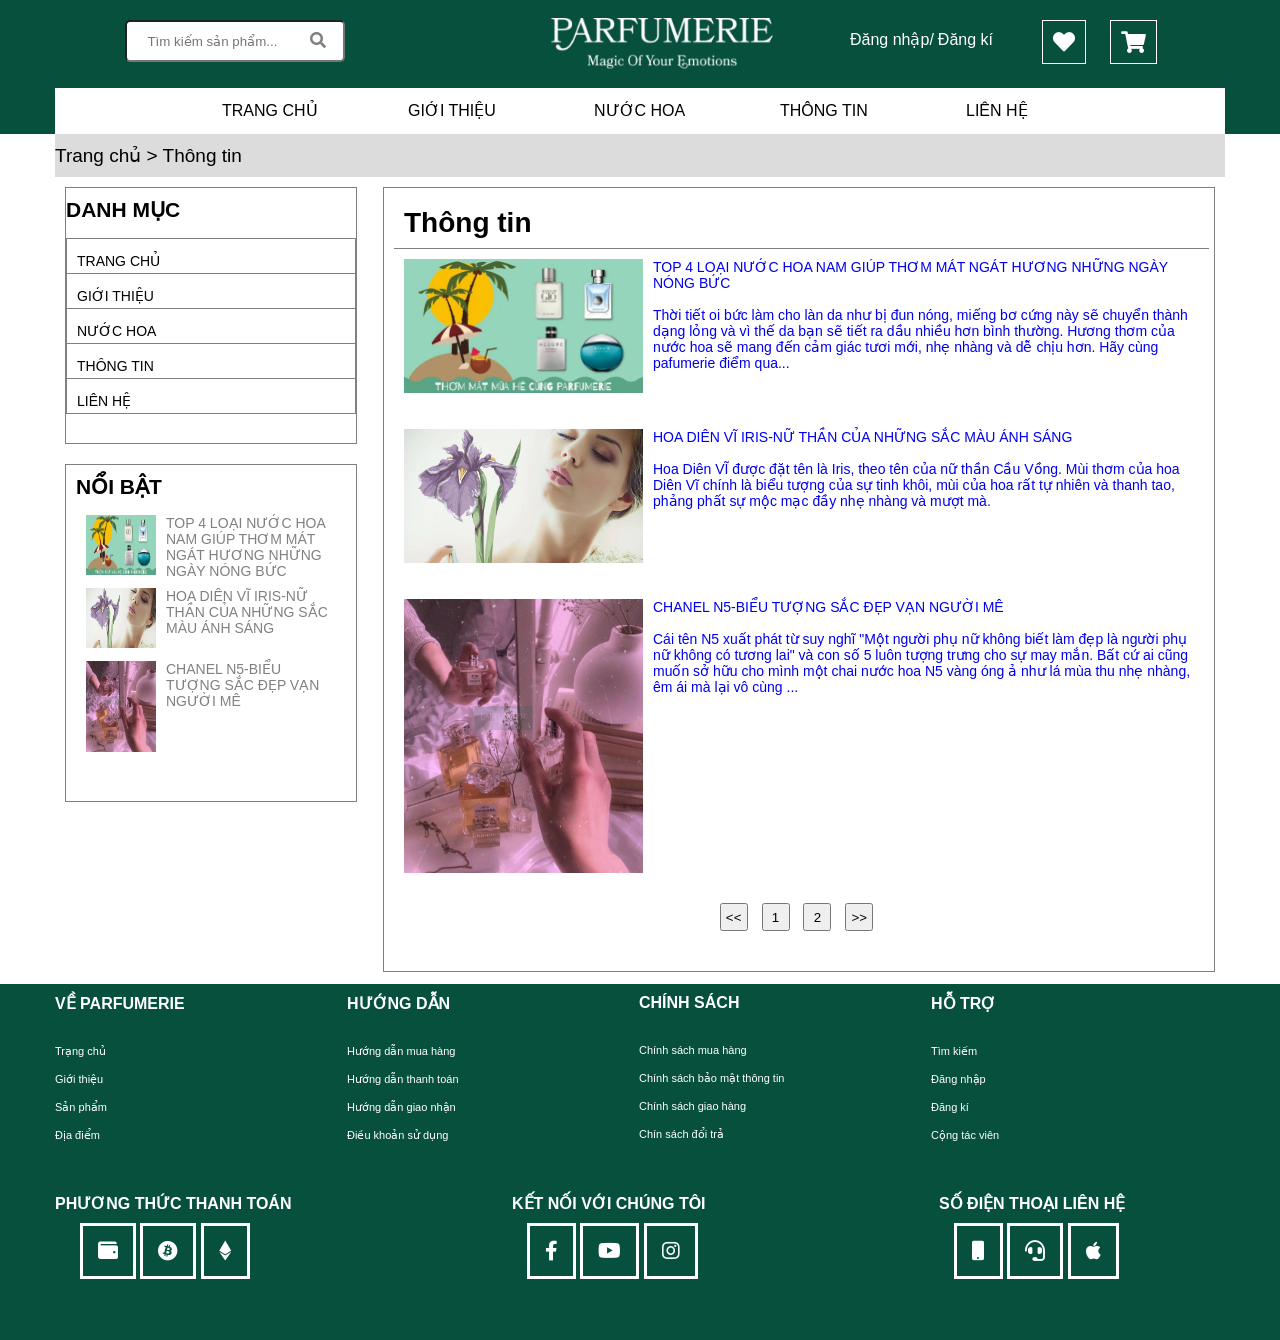
<file: Kết thúc môn Web cơ bản/information.html>
<!DOCTYPE html>
<html lang="en">
<head>
    <meta charset="UTF-8">
    <meta http-equiv="X-UA-Compatible" content="IE=edge">
    <meta name="viewport" content="width=device-width, initial-scale=1.0">
    <title>Document</title>
    <link rel="stylesheet" href="https://use.fontawesome.com/releases/v5.15.4/css/all.css" />
    <link rel="stylesheet" href="./css/main.css">
    <script type="text/javascript" language="javascript" src="./js/main.js">
    </script>
</head>
<body>
    <!-- header -->
    <div class="header">
        <div class="header-container">
            <div class="header-top">
                <div class="search">
                    <a href="#"><i class="fa fa-search"></i></a>
                    <input type="search" id="search" placeholder="Tìm kiếm sản phẩm...">
                    <span class="icon1"></span>
                </div>

                <div class="logo">
                    <img src="image\index\logo.png" alt="logo.png">

                </div>

                <div class="login-cart">
                    <span>
                        <a href="login.html">Đăng nhập/</a>
                        <a href="#">Đăng kí </a>

                        <a href="#"><i class="fa fa-heart "></i></a>
                        <a href="cart.html"><i class="fas fa-shopping-cart"></i></a>

                    </span>

                </div>
            </div>
            <div class="header-bottom">
                <ul id="menu">
                    <li>
                        <a href="index.html">TRANG CHỦ</a>
                    </li>
                    <li>
                        <a href="introduce.html">GIỚI THIỆU</a>
                    </li>
                    <li>
                        <a href="perfume.html">NƯỚC HOA</a>
                    </li>
                    <li>
                        <a href="information.html">THÔNG TIN</a>
                    </li>
                    <li>
                        <a href="contact.html">LIÊN HỆ</a>
                    </li>
                </ul>
            </div>
        </div>
    </div>
    <!-- end-header -->
    <!-- content -->
    <div class="information-content">
        <div id="information-path">
            <p>Trang chủ > Thông tin</p>
        </div>
        <div class="information-content-container">
            <div class="information-left">
                <div class="information-left-category">
                    <h2>DANH MỤC</h2> <br>
                    <ul id="information-left-menu">
                        <li>
                            <a href="index.html">TRANG CHỦ</a>
                        </li>
                        <li>
                            <a href="introduce.html">GIỚI THIỆU</a>
                        </li>
                        <li>
                            <a href="perfume.html">NƯỚC HOA</a>
                        </li>
                        <li>
                            <a href="information.html">THÔNG TIN</a>
                        </li>
                        <li>
                            <a href="contact.html">LIÊN HỆ</a>
                        </li>
                    </ul>
                </div>
                <div class="information-left-highlights">
                    <h2>NỔI BẬT</h2> <br>
                    <div class="information-left-highlights-element">
                        <a href="#"><img src="./image/information/highlights1.webp" alt="">TOP 4 LOẠI NƯỚC HOA NAM GIÚP THƠM MÁT NGÁT HƯƠNG NHỮNG NGÀY NÓNG BỨC</a>
                    </div>
                    <div class="information-left-highlights-element">
                        <a href="#"><img src="./image/information/highlights2.webp" alt="">HOA DIÊN VĨ IRIS-NỮ THẦN CỦA NHỮNG SẮC MÀU ÁNH SÁNG</a>
                    </div>
                    <div class="information-left-highlights-element">
                        <a href="#"><img src="./image/information/highlights3.webp" alt="">CHANEL N5-BIỂU TƯỢNG SẮC ĐẸP VẠN NGƯỜI MÊ</a>
                    </div>
                </div>
            </div>
            <div class="information-right">
                <div class="information-right-title">
                    <h1>Thông tin</h1>
                </div>
                <div class="information-right-highlights-element">
                    <a href="#"><img src="./image/information/highlights1.webp" alt="">TOP 4 LOẠI NƯỚC HOA NAM GIÚP THƠM MÁT NGÁT HƯƠNG NHỮNG NGÀY NÓNG BỨC
                        <br><br>
                        <p>Thời tiết oi bức làm cho làn da như bị đun nóng, miếng bơ cứng này sẽ chuyển thành dạng lỏng và vì thế da bạn sẽ tiết ra dầu nhiều hơn bình thường. Hương thơm của nước hoa sẽ mang đến cảm giác tươi mới, nhẹ nhàng và dễ chịu hơn. Hãy cùng pafumerie điểm qua...</p>
                    </a>
                </div>
                <div class="information-right-highlights-element">
                    <a href="#"><img src="./image/information/highlights2.webp" alt="">HOA DIÊN VĨ IRIS-NỮ THẦN CỦA NHỮNG SẮC MÀU ÁNH SÁNG
                    <br><br>
                    <p>Hoa Diên VĨ được đặt tên là Iris, theo tên của nữ thần Cầu Vồng. Mùi thơm của hoa Diên Vĩ chính là biểu tượng của sự tinh khôi, mùi của hoa rất tự nhiên và thanh tao, phảng phất sự mộc mạc đầy nhẹ nhàng và mượt mà.</p>
                    </a>
                </div>
                <div class="information-right-highlights-element">
                    <a href="#"><img src="./image/information/highlights3.webp" alt="">CHANEL N5-BIỂU TƯỢNG SẮC ĐẸP VẠN NGƯỜI MÊ
                    <br><br>
                    <p>Cái tên N5 xuất phát từ suy nghĩ "Một người phụ nữ không biết làm đẹp là người phụ nữ không có tương lai" và con số 5 luôn tượng trưng cho sự may mắn. Bất cứ ai cũng muốn sở hữu cho mình một chai nước hoa N5 vàng óng ả như lá mùa thu nhẹ nhàng, êm ái mà lại vô cùng ...</p>
                    </a>
                </div>
                <div class="information-tab-list">
                    <button>&#60&#60</button>
                    <button>1</button>
                    <button>2</button>
                    <button>&#62&#62</button>
                 </div>
            </div>
        </div>
    </div>
    <!-- end-content -->
    <!-- footer -->
    <div class="footer">
        <div class="footer-top">
            <div class="footer-top-container">

                <ul id="bottom1">
                    <li>
                        <h4>VỀ PARFUMERIE</h4>
                    </li>
                    <li>
                        <a href="introduce.html"><br>Trạng chủ</a>
                    </li>
                    <li>
                        <a href="perfume.html">Giới thiệu</a>
                    </li>
                    <li>
                        <a href="information.html">Sản phẩm</a>
                    </li>
                    <li>
                        <a href="contact.html">Địa điểm</a>
                    </li>
                </ul>
                <ul id="bottom2">
                    <li>
                        <h4>HƯỚNG DẪN</h4>
                    </li>
                    <li>
                        <a href="introduce.html"><br>Hướng dẫn mua hàng</a>
                    </li>
                    <li>
                        <a href="perfume.html">Hướng dẫn thanh toán</a>
                    </li>
                    <li>
                        <a href="information.html">Hướng dẫn giao nhận</a>
                    </li>
                    <li>
                        <a href="contact.html">Điều khoản sử dụng</a>
                    </li>
                </ul>
                <ul id="bottom3">
                    <li>
                        <h4>CHÍNH SÁCH</h4>
                    <li>
                        <a href="introduce.html"><br>Chính sách mua hàng</a>
                    </li>
                    <li>
                        <a href="perfume.html">Chính sách bảo mật thông tin</a>
                    </li>
                    <li>
                        <a href="information.html">Chính sách giao hàng</a>
                    </li>
                    <li>
                        <a href="contact.html">Chín sách đổi trả</a>
                    </li>
                </ul>
                <ul id="bottom4">
                    <li>
                        <h4>HỖ TRỢ</h4>
                    <li>
                        <a href="introduce.html"><br>Tìm kiếm</a>
                    </li>
                    <li>
                        <a href="perfume.html">Đăng nhập</a>
                    </li>
                    <li>
                        <a href="information.html">Đăng kí</a>
                    </li>
                    <li>
                        <a href="contact.html">Cộng tác viên</a>
                    </li>
                </ul>

                <div id="bottom5">

                    <div id="bottom6">
                        <h4>PHƯƠNG THỨC THANH TOÁN</h4>
                        <a href="#"><i class="fa fa-wallet"></i></a>
                        <a href="#"><i class="fab fa-bitcoin"></i></a>
                        <a href="#"><i class="fab fa-ethereum"></i></i></a>
                    </div>

                    <div id="bottom7">
                        <h4>KẾT NỐI VỚI CHÚNG TÔI</h4>
                        <a href="#"><i class="fab fa-facebook-f"></i></a>
                        <a href="#"><i class="fab fa-youtube"></i></i></a>
                        <a href="#"><i class="fab fa-instagram"></i></a>
                    </div>

                    <div id="bottom8">
                        <h4>SỐ ĐIỆN THOẠI LIÊN HỆ</h4>
                        <a href="#"><i class="fa fa-mobile"></i></a>
                        <a href="#"><i class="fa fa-headset"></i></a>
                        <a href="#"><i class="fab fa-apple"></i></a>
                    </div>
                </div>


            </div>
        </div>
        <div class="footer-bottom">
            <div class="footer-bottom-container">

            </div>
        </div>
    </div>
    <!-- end-footer -->
</body>
</html>
</file>
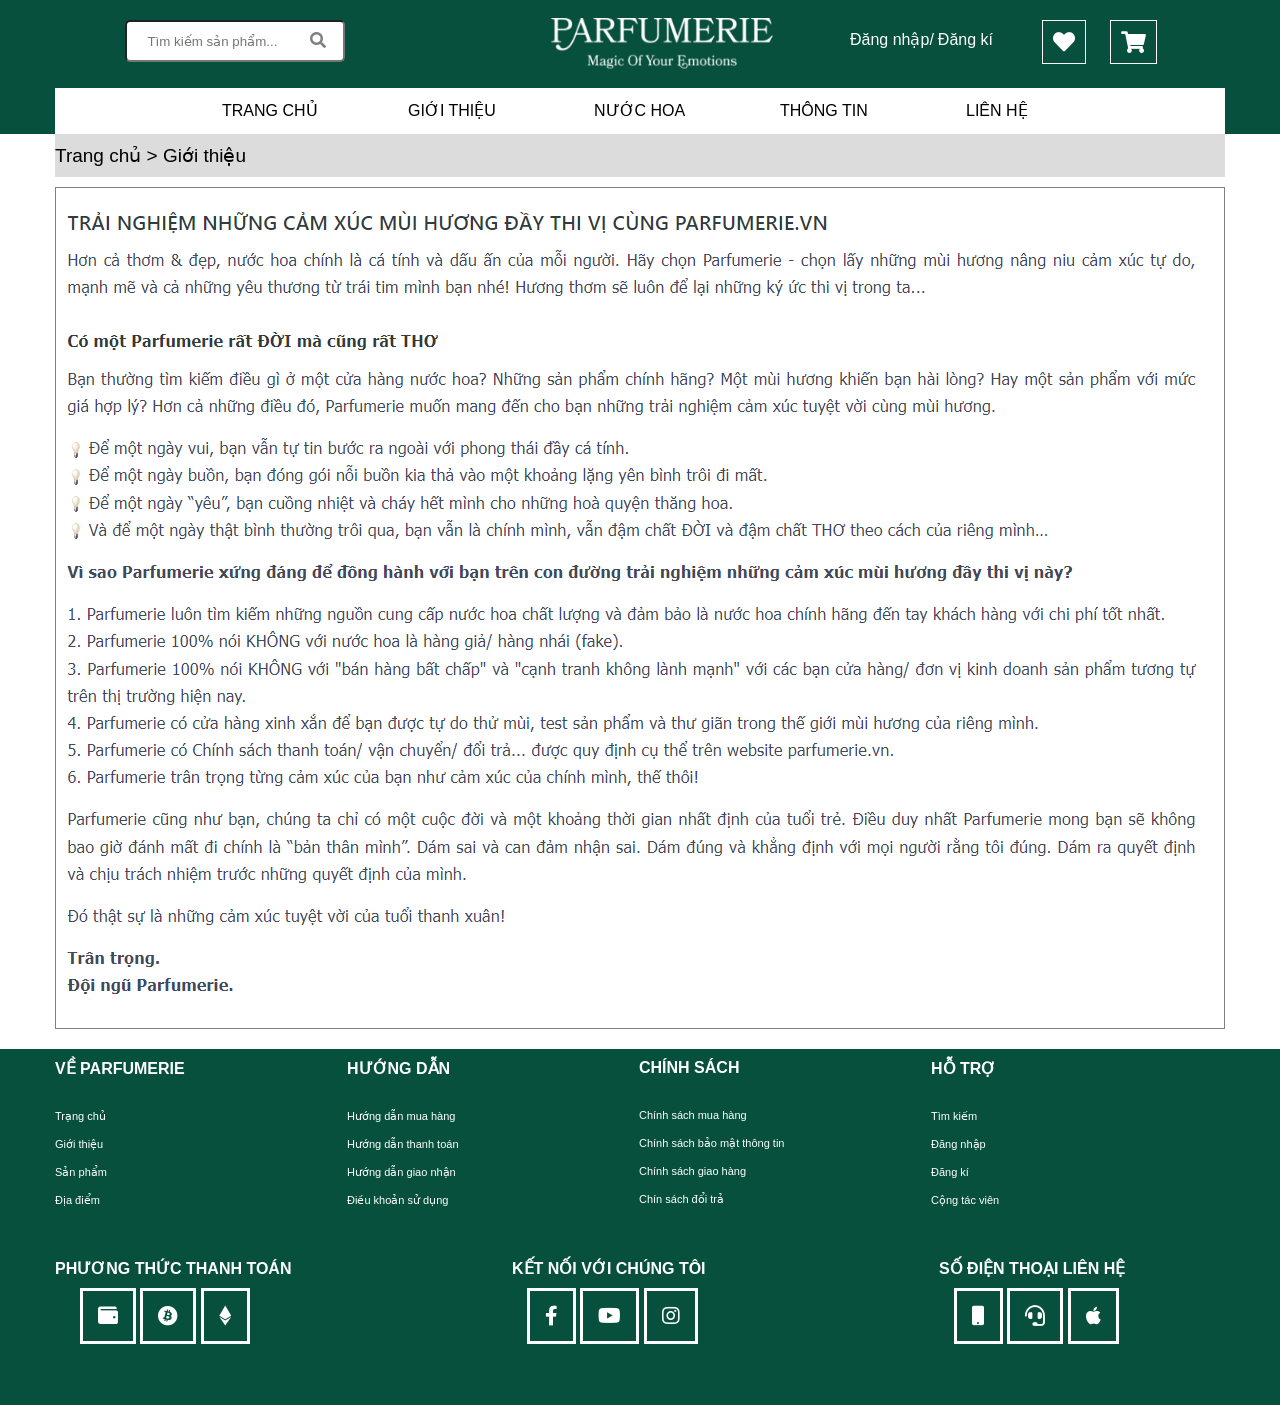
<file: Kết thúc môn Web cơ bản/introduce.html>
<!DOCTYPE html>
<html lang="en">
<head>
    <meta charset="UTF-8">
    <meta http-equiv="X-UA-Compatible" content="IE=edge">
    <meta name="viewport" content="width=device-width, initial-scale=1.0">
    <title>Giới thiệu</title>
    <link rel="stylesheet" href="https://use.fontawesome.com/releases/v5.15.4/css/all.css" />

    <link rel="stylesheet" href="./css/main.css">
    <script type="text/javascript" language="javascript" src="./js/main.js">
    </script>
</head>
<body>
    <!-- header -->
    <div class="header">
        <div class="header-container">
            <div class="header-top">
                <div class="search">
                    <a href="#"><i class="fa fa-search"></i></a>
                    <input type="search" id="search" placeholder="Tìm kiếm sản phẩm...">
                    <span class="icon1"></span>
                </div>

                <div class="logo">
                    <img src="image\index\logo.png" alt="logo.png">

                </div>

                <div class="login-cart">
                    <span>
                        <a href="login.html">Đăng nhập/</a>
                        <a href="#">Đăng kí </a>

                        <a href="#"><i class="fa fa-heart "></i></a>
                        <a href="cart.html"><i class="fas fa-shopping-cart"></i></a>

                    </span>

                </div>
            </div>
            <div class="header-bottom">
                <ul id="menu">
                    <li>
                        <a href="index.html">TRANG CHỦ</a>
                    </li>
                    <li>
                        <a href="introduce.html">GIỚI THIỆU</a>
                    </li>
                    <li>
                        <a href="perfume.html">NƯỚC HOA</a>
                    </li>
                    <li>
                        <a href="information.html">THÔNG TIN</a>
                    </li>
                    <li>
                        <a href="contact.html">LIÊN HỆ</a>
                    </li>
                </ul>
            </div>
        </div>
    </div>
    <!-- end-header -->
    <!-- content -->
    <div class="introduce-content">
        <div class="introduce-container">
            <div id="introduce-path">
                <p>Trang chủ > Giới thiệu</p>
            </div>
            <div class="introduce-content-container">
                <img src="./image/introduce/introduce.png" alt="">
            </div>
        </div>
    </div>
    <!-- end-content -->
    <!-- footer -->
    <div class="footer">
        <div class="footer-top">
            <div class="footer-top-container">

                <ul id="bottom1">
                    <li>
                        <h4>VỀ PARFUMERIE</h4>
                    </li>
                    <li>
                        <a href="introduce.html"><br>Trạng chủ</a>
                    </li>
                    <li>
                        <a href="perfume.html">Giới thiệu</a>
                    </li>
                    <li>
                        <a href="information.html">Sản phẩm</a>
                    </li>
                    <li>
                        <a href="contact.html">Địa điểm</a>
                    </li>
                </ul>
                <ul id="bottom2">
                    <li>
                        <h4>HƯỚNG DẪN</h4>
                    </li>
                    <li>
                        <a href="introduce.html"><br>Hướng dẫn mua hàng</a>
                    </li>
                    <li>
                        <a href="perfume.html">Hướng dẫn thanh toán</a>
                    </li>
                    <li>
                        <a href="information.html">Hướng dẫn giao nhận</a>
                    </li>
                    <li>
                        <a href="contact.html">Điều khoản sử dụng</a>
                    </li>
                </ul>
                <ul id="bottom3">
                    <li>
                        <h4>CHÍNH SÁCH</h4>
                    <li>
                        <a href="introduce.html"><br>Chính sách mua hàng</a>
                    </li>
                    <li>
                        <a href="perfume.html">Chính sách bảo mật thông tin</a>
                    </li>
                    <li>
                        <a href="information.html">Chính sách giao hàng</a>
                    </li>
                    <li>
                        <a href="contact.html">Chín sách đổi trả</a>
                    </li>
                </ul>
                <ul id="bottom4">
                    <li>
                        <h4>HỖ TRỢ</h4>
                    <li>
                        <a href="introduce.html"><br>Tìm kiếm</a>
                    </li>
                    <li>
                        <a href="perfume.html">Đăng nhập</a>
                    </li>
                    <li>
                        <a href="information.html">Đăng kí</a>
                    </li>
                    <li>
                        <a href="contact.html">Cộng tác viên</a>
                    </li>
                </ul>

                <div id="bottom5">

                    <div id="bottom6">
                        <h4>PHƯƠNG THỨC THANH TOÁN</h4>
                        <a href="#"><i class="fa fa-wallet"></i></a>
                        <a href="#"><i class="fab fa-bitcoin"></i></a>
                        <a href="#"><i class="fab fa-ethereum"></i></i></a>
                    </div>

                    <div id="bottom7">
                        <h4>KẾT NỐI VỚI CHÚNG TÔI</h4>
                        <a href="#"><i class="fab fa-facebook-f"></i></a>
                        <a href="#"><i class="fab fa-youtube"></i></i></a>
                        <a href="#"><i class="fab fa-instagram"></i></a>
                    </div>

                    <div id="bottom8">
                        <h4>SỐ ĐIỆN THOẠI LIÊN HỆ</h4>
                        <a href="#"><i class="fa fa-mobile"></i></a>
                        <a href="#"><i class="fa fa-headset"></i></a>
                        <a href="#"><i class="fab fa-apple"></i></a>
                    </div>
                </div>


            </div>
        </div>
        <div class="footer-bottom">
            <div class="footer-bottom-container">

            </div>
        </div>
    </div>
    <!-- end-footer -->
</body>
</html>
</file>
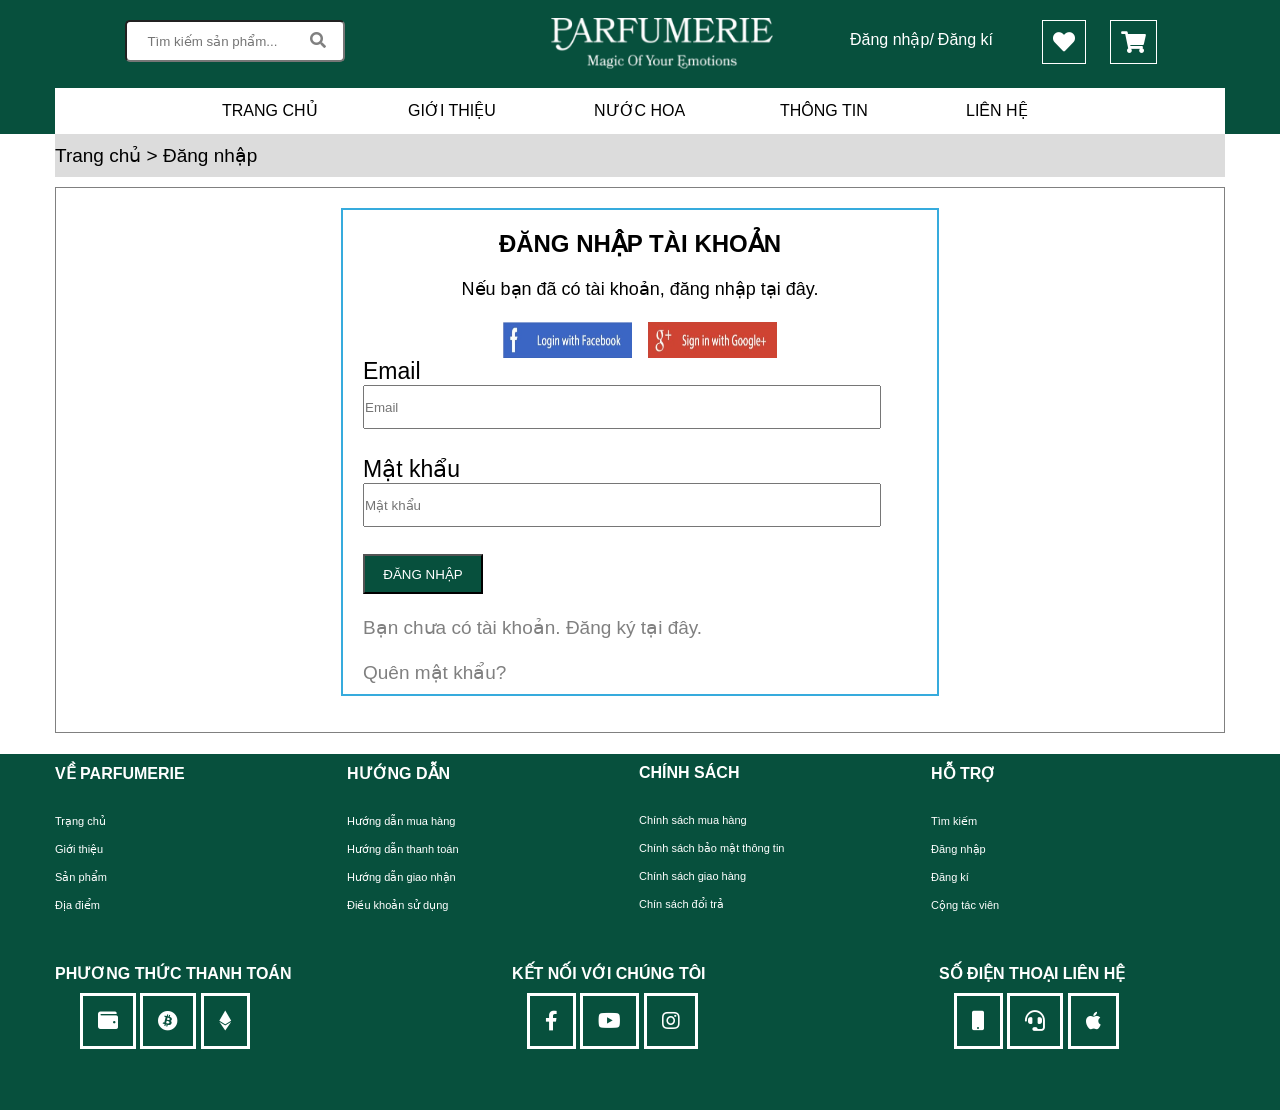
<file: Kết thúc môn Web cơ bản/login.html>
<!DOCTYPE html>
<html lang="en">
<head>
    <meta charset="UTF-8">
    <meta http-equiv="X-UA-Compatible" content="IE=edge">
    <meta name="viewport" content="width=device-width, initial-scale=1.0">
    <title>Đăng nhập</title>
    <link rel="stylesheet" href="https://use.fontawesome.com/releases/v5.15.4/css/all.css" />
    <link rel="stylesheet" href="./css/main.css">
    <script type="text/javascript" language="javascript" src="./js/main.js">
    </script>
</head>
<body>
    <body>
        <!-- header -->
        <div class="header">
            <div class="header-container">
                <div class="header-top">
                    <div class="search">
                        <a href="#"><i class="fa fa-search"></i></a>
                        <input type="search" id="search" placeholder="Tìm kiếm sản phẩm...">
                        <span class="icon1"></span>
                    </div>
    
                    <div class="logo">
                        <img src="image\index\logo.png" alt="logo.png">
    
                    </div>
    
                    <div class="login-cart">
                        <span>
                            <a href="login.html">Đăng nhập/</a>
                            <a href="#">Đăng kí </a>
    
                            <a href="#"><i class="fa fa-heart "></i></a>
                            <a href="cart.html"><i class="fas fa-shopping-cart"></i></a>
    
                        </span>
    
                    </div>
                </div>
                <div class="header-bottom">
                    <ul id="menu">
                        <li>
                            <a href="index.html">TRANG CHỦ</a>
                        </li>
                        <li>
                            <a href="introduce.html">GIỚI THIỆU</a>
                        </li>
                        <li>
                            <a href="perfume.html">NƯỚC HOA</a>
                        </li>
                        <li>
                            <a href="information.html">THÔNG TIN</a>
                        </li>
                        <li>
                            <a href="contact.html">LIÊN HỆ</a>
                        </li>
                    </ul>
                </div>
            </div>
        </div>
        <!-- end-header -->
        <!-- content -->
        <div class="login-content">
            <div id="login-path">
                <p>Trang chủ > Đăng nhập</p>
            </div>
            <div class="login-content-container">
                <div class="main">
                    <div class="guide1">
                        <h2>ĐĂNG NHẬP TÀI KHOẢN</h2>
                        <p>Nếu bạn đã có tài khoản, đăng nhập tại đây.</p>
                    </div>
                    <div class="login-thirdparty"> 
                        <a href="#"><img src="./image/login/login-facebook.jpg"></a>
                        <a href="#"><img src="./image/login/login-google.jpg"></a>
                    </div>
                    <form id="login-main">
                        <label for="email">Email<br /> 
                        <input type="email" value="" name="email" placeholder="Email" id="Email"><br /><br /> 
                        <label for="password">Mật khẩu<br /> 
                        <input type="text" value="" name="password" placeholder="Mật khẩu" id="password"><br /><br />
                        <input type="submit" value="ĐĂNG NHẬP" onclick="javascript:DangNhap();">
                    </form>
                    <div class="guide2">
                        <br>
                        <p>Bạn chưa có tài khoản.<p>
                        <a href="#">Đăng ký tại đây.</a> <br><br>
                        <a href="#">Quên mật khẩu?</a>
                    </div>
                </div>
            </div>
        </div>
        <!-- end-content -->
        <!-- footer -->
        <div class="footer">
            <div class="footer-top">
                <div class="footer-top-container">
    
                    <ul id="bottom1">
                        <li>
                            <h4>VỀ PARFUMERIE</h4>
                        </li>
                        <li>
                            <a href="introduce.html"><br>Trạng chủ</a>
                        </li>
                        <li>
                            <a href="perfume.html">Giới thiệu</a>
                        </li>
                        <li>
                            <a href="information.html">Sản phẩm</a>
                        </li>
                        <li>
                            <a href="contact.html">Địa điểm</a>
                        </li>
                    </ul>
                    <ul id="bottom2">
                        <li>
                            <h4>HƯỚNG DẪN</h4>
                        </li>
                        <li>
                            <a href="introduce.html"><br>Hướng dẫn mua hàng</a>
                        </li>
                        <li>
                            <a href="perfume.html">Hướng dẫn thanh toán</a>
                        </li>
                        <li>
                            <a href="information.html">Hướng dẫn giao nhận</a>
                        </li>
                        <li>
                            <a href="contact.html">Điều khoản sử dụng</a>
                        </li>
                    </ul>
                    <ul id="bottom3">
                        <li>
                            <h4>CHÍNH SÁCH</h4>
                        <li>
                            <a href="introduce.html"><br>Chính sách mua hàng</a>
                        </li>
                        <li>
                            <a href="perfume.html">Chính sách bảo mật thông tin</a>
                        </li>
                        <li>
                            <a href="information.html">Chính sách giao hàng</a>
                        </li>
                        <li>
                            <a href="contact.html">Chín sách đổi trả</a>
                        </li>
                    </ul>
                    <ul id="bottom4">
                        <li>
                            <h4>HỖ TRỢ</h4>
                        <li>
                            <a href="introduce.html"><br>Tìm kiếm</a>
                        </li>
                        <li>
                            <a href="perfume.html">Đăng nhập</a>
                        </li>
                        <li>
                            <a href="information.html">Đăng kí</a>
                        </li>
                        <li>
                            <a href="contact.html">Cộng tác viên</a>
                        </li>
                    </ul>
    
                    <div id="bottom5">
    
                        <div id="bottom6">
                            <h4>PHƯƠNG THỨC THANH TOÁN</h4>
                            <a href="#"><i class="fa fa-wallet"></i></a>
                            <a href="#"><i class="fab fa-bitcoin"></i></a>
                            <a href="#"><i class="fab fa-ethereum"></i></i></a>
                        </div>
    
                        <div id="bottom7">
                            <h4>KẾT NỐI VỚI CHÚNG TÔI</h4>
                            <a href="#"><i class="fab fa-facebook-f"></i></a>
                            <a href="#"><i class="fab fa-youtube"></i></i></a>
                            <a href="#"><i class="fab fa-instagram"></i></a>
                        </div>
    
                        <div id="bottom8">
                            <h4>SỐ ĐIỆN THOẠI LIÊN HỆ</h4>
                            <a href="#"><i class="fa fa-mobile"></i></a>
                            <a href="#"><i class="fa fa-headset"></i></a>
                            <a href="#"><i class="fab fa-apple"></i></a>
                        </div>
                    </div>
    
    
                </div>
            </div>
            <div class="footer-bottom">
                <div class="footer-bottom-container">
    
                </div>
            </div>
        </div>
        <!-- end-footer -->
    </body>
    
    </html>
</body>
</html>
</file>
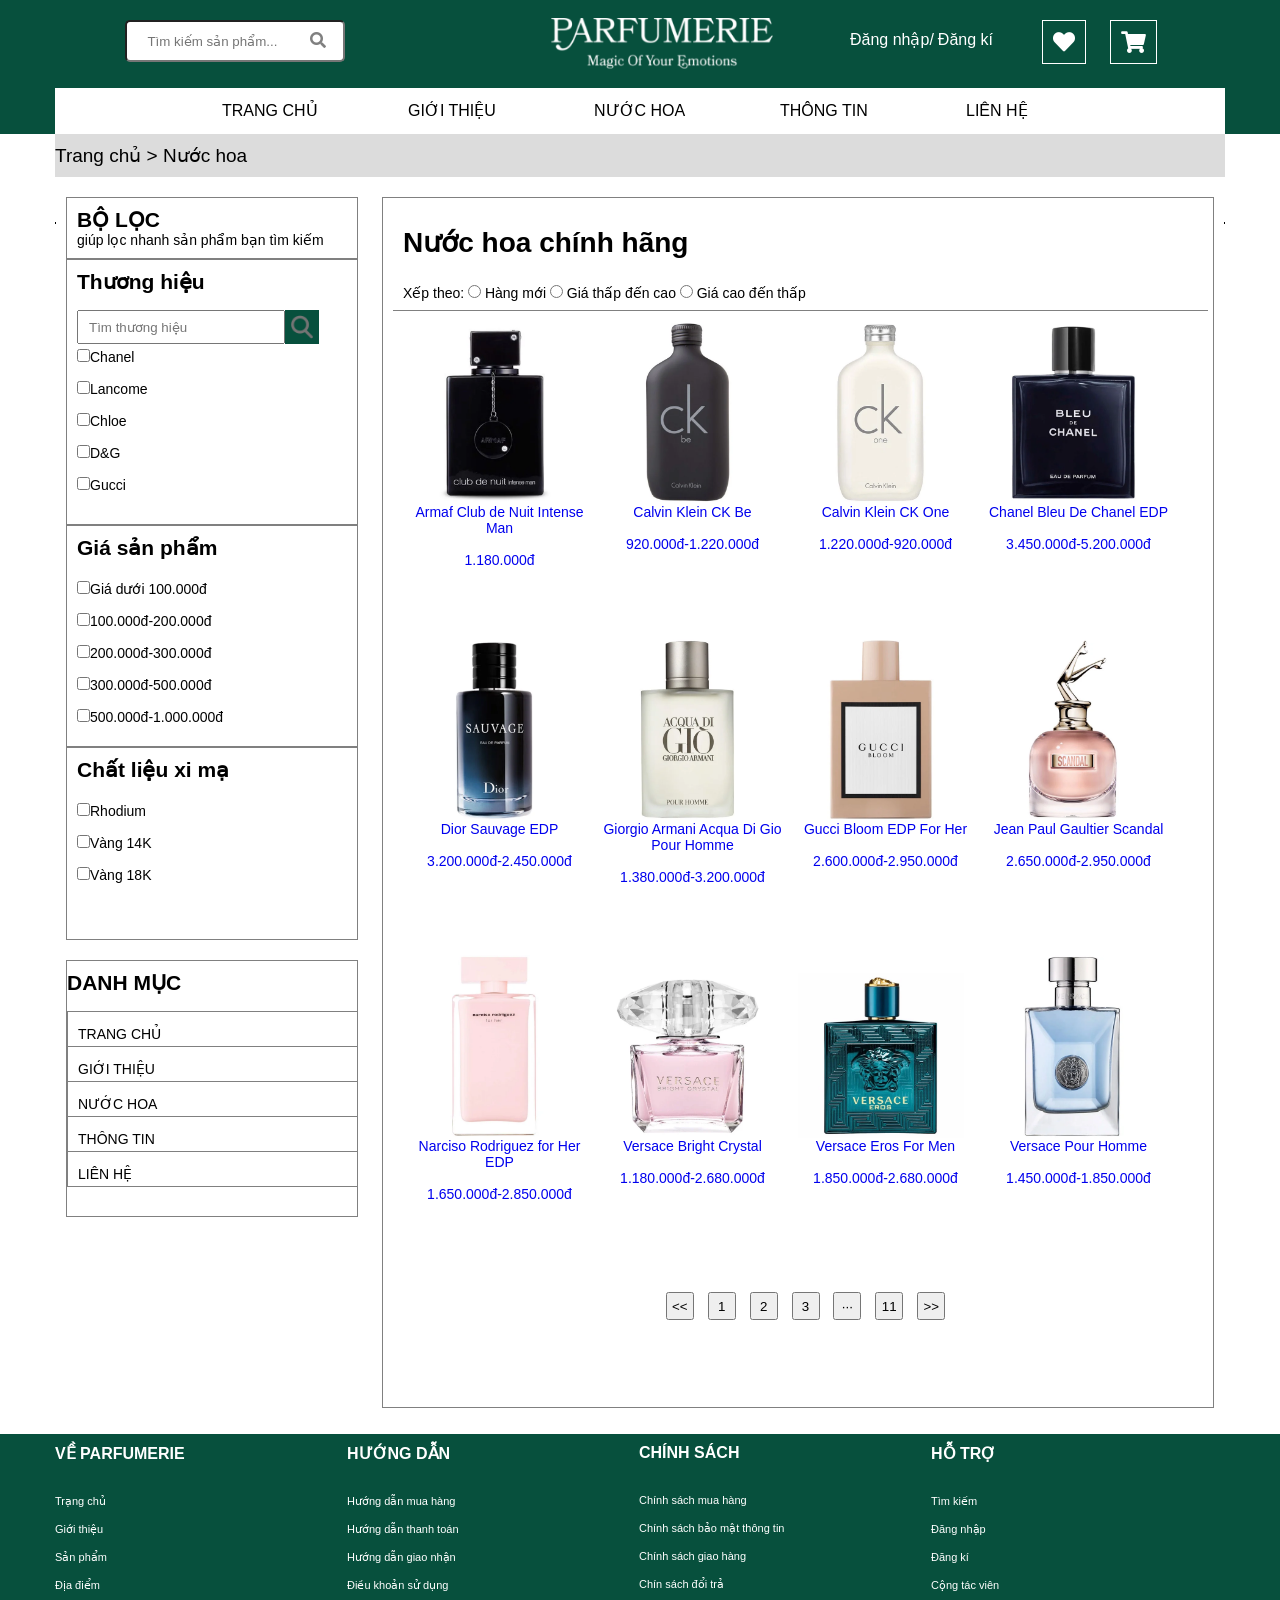
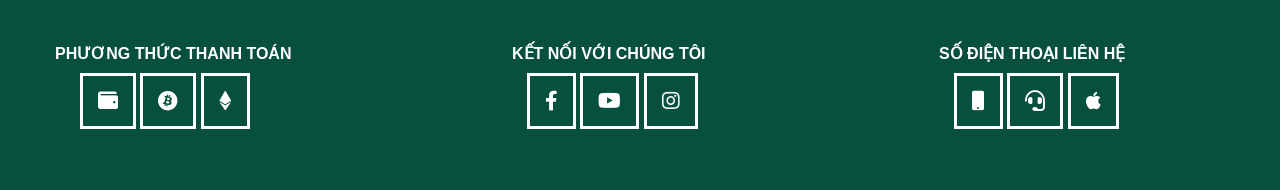
<file: Kết thúc môn Web cơ bản/perfume.html>
<!DOCTYPE html>
<html lang="en">
<head>
    <meta charset="UTF-8">
    <meta http-equiv="X-UA-Compatible" content="IE=edge">
    <meta name="viewport" content="width=device-width, initial-scale=1.0">
    <title>Nước hoa</title>
    <link rel="stylesheet" href="https://use.fontawesome.com/releases/v5.15.4/css/all.css" />
    <link rel="stylesheet" href="./css/main.css">
    <script type="text/javascript" language="javascript" src="./js/main.js">
    </script>
</head>
<body>
    <!-- header -->
    <div class="header">
        <div class="header-container">
            <div class="header-top">
                <div class="search">
                    <a href="#"><i class="fa fa-search"></i></a>
                    <input type="search" id="search" placeholder="Tìm kiếm sản phẩm...">
                    <span class="icon1"></span>
                </div>

                <div class="logo">
                    <img src="image\index\logo.png" alt="logo.png">

                </div>

                <div class="login-cart">
                    <span>
                        <a href="login.html">Đăng nhập/</a>
                        <a href="#">Đăng kí </a>

                        <a href="#"><i class="fa fa-heart "></i></a>
                        <a href="cart.html"><i class="fas fa-shopping-cart"></i></a>

                    </span>

                </div>
            </div>
            <div class="header-bottom">
                <ul id="menu">
                    <li>
                        <a href="index.html">TRANG CHỦ</a>
                    </li>
                    <li>
                        <a href="introduce.html">GIỚI THIỆU</a>
                    </li>
                    <li>
                        <a href="perfume.html">NƯỚC HOA</a>
                    </li>
                    <li>
                        <a href="information.html">THÔNG TIN</a>
                    </li>
                    <li>
                        <a href="contact.html">LIÊN HỆ</a>
                    </li>
                </ul>
            </div>
        </div>
    </div>
    <!-- end-header -->
    <!-- content -->
    <div class="perfume-content">
        <div id="perfume-path">
            <p>Trang chủ > Nước hoa</p>
        </div>
        <div class="perfume-content-container">
            <div class="perfume-left">
               <div id="perfume-left-filter">
                   <h2>BỘ LỌC</h2>
                   <p>giúp lọc nhanh sản phẩm bạn tìm kiếm</p>
               </div> 
               <div class="perfume-left-trademark">
                   <h2>Thương hiệu</h2> <br>
                   <div class="perfume-left-trademark-search">
                        <input type="search" id="search" placeholder="Tìm thương hiệu">
                        <a href="#"><img src="./image/perfume/search-icon.webp"></a>
                    </div>
                    <form class="perfume-left-trademark-from">
                        <input type="checkbox"> Chanel<br><br>
                        <input type="checkbox"> Lancome<br><br>
                        <input type="checkbox"> Chloe<br><br>
                        <input type="checkbox"> D&G<br><br>
                        <input type="checkbox"> Gucci<br><br>
                        <input type="checkbox"> Marc Jacobs<br><br>
                        <input type="checkbox"> Estee Lauder<br><br>
                        <input type="checkbox"> Guerlain<br><br>
                        <input type="checkbox"> Giorgio Armani<br><br>
                        <input type="checkbox"> Dior<br><br>
                        <input type="checkbox"> Calvin Klein<br><br>
                        <input type="checkbox"> Tom Ford<br><br>
                        <input type="checkbox"> Burberry<br><br>
                        <input type="checkbox"> YSL<br><br>
                        <input type="checkbox"> Hermes<br><br>
                    </form>
               </div>
               <div class="perfume-left-productprice">
                <h2>Giá sản phẩm</h2> <br>
                 <form class="perfume-left-productprice-from">
                     <input type="checkbox">Giá dưới 100.000đ<br><br>
                     <input type="checkbox">100.000đ-200.000đ<br><br>
                     <input type="checkbox">200.000đ-300.000đ<br><br>
                     <input type="checkbox">300.000đ-500.000đ<br><br>
                     <input type="checkbox">500.000đ-1.000.000đ<br><br>
                     <input type="checkbox">Giá trên 1.000.000đ<br><br>
                 </form>
                 </div>
                 <div class="perfume-left-platingmaterial">
                    <h2>Chất liệu xi mạ</h2> <br>
                     <form class="perfume-left-platingmaterial-from">
                         <input type="checkbox">Rhodium<br><br>
                         <input type="checkbox">Vàng 14K<br><br>
                         <input type="checkbox">Vàng 18K<br><br>
                     </form>
                </div>
                <div class="perfume-left-category">
                    <h2>DANH MỤC</h2> <br>
                    <ul id="perfume-left-menu">
                        <li>
                            <a href="index.html">TRANG CHỦ</a>
                        </li>
                        <li>
                            <a href="introduce.html">GIỚI THIỆU</a>
                        </li>
                        <li>
                            <a href="perfume.html">NƯỚC HOA</a>
                        </li>
                        <li>
                            <a href="information.html">THÔNG TIN</a>
                        </li>
                        <li>
                            <a href="contact.html">LIÊN HỆ</a>
                        </li>
                    </ul>
                </div>
            </div>
            <div class="perfume-right">
                <div class="perfume-right-title">
                    <h1>Nước hoa chính hãng</h1>
                    <form class="perfume-right-filter">
                        <label>Xếp theo:</label>
                        <input type="radio" name="filter"> Hàng mới
                        <input type="radio" name="filter"> Giá thấp đến cao
                        <input type="radio" name="filter"> Giá cao đến thấp
                    </form>
                </div>
                <div class="perfume-right-product">
                    <div class="product_item">
                        <a href="#">
                           <img src="./image/perfume/product/Armaf Club de Nuit Intense Man.webp" alt="...">
                           <span>Armaf Club de Nuit Intense Man</span><br><br>
                           <span>1.180.000đ</span>
                        </a>
                     </div>
                     <div class="product_item">
                        <a href="#">
                           <img src="./image/perfume/product/Calvin Klein CK Be.webp" alt="...">
                           <span>Calvin Klein CK Be</span><br><br>
                           <span>920.000đ-1.220.000đ</span>
                        </a>
                     </div>
                     <div class="product_item">
                        <a href="#">
                           <img src="./image/perfume/product/Calvin Klein CK One.webp" alt="...">
                           <span>Calvin Klein CK One</span><br><br>
                           <span>1.220.000đ-920.000đ</span>
                        </a>
                     </div>
                     <div class="product_item">
                        <a href="#">
                           <img src="./image/perfume/product/Chanel Bleu De Chanel EDP.webp" alt="...">
                           <span>Chanel Bleu De Chanel EDP</span><br><br>
                           <span>3.450.000đ-5.200.000đ</span>
                        </a>
                     </div>
                     <div class="product_item">
                        <a href="#">
                           <img src="./image/perfume/product/Dior Sauvage EDP.webp" alt="...">
                           <span>Dior Sauvage EDP</span><br><br>
                           <span>3.200.000đ-2.450.000đ</span>
                        </a>
                     </div>
                     <div class="product_item">
                        <a href="#">
                           <img src="./image/perfume/product/Giorgio Armani Acqua Di Gio Pour Homme.webp" alt="...">
                           <span>Giorgio Armani Acqua Di Gio Pour Homme</span><br><br>
                           <span>1.380.000đ-3.200.000đ</span>
                        </a>
                     </div>
                     <div class="product_item">
                        <a href="#">
                           <img src="./image/perfume/product/Gucci Bloom EDP For Her.webp" alt="...">
                           <span>Gucci Bloom EDP For Her</span><br><br>
                           <span>2.600.000đ-2.950.000đ</span>
                        </a>
                     </div>
                     <div class="product_item">
                        <a href="#">
                           <img src="./image/perfume/product/Jean Paul Gaultier Scandal.webp" alt="...">
                           <span>Jean Paul Gaultier Scandal</span><br><br>
                           <span>2.650.000đ-2.950.000đ</span>
                        </a>
                     </div>
                     <div class="product_item">
                        <a href="#">
                           <img src="./image/perfume/product/Narciso Rodriguez for Her EDP.webp" alt="...">
                           <span>Narciso Rodriguez for Her EDP</span><br><br>
                           <span>1.650.000đ-2.850.000đ</span>
                        </a>
                     </div>
                     <div class="product_item">
                        <a href="#">
                           <img src="./image/perfume/product/Versace Bright Crystal.webp" alt="...">
                           <span>Versace Bright Crystal</span><br><br>
                           <span>1.180.000đ-2.680.000đ</span>
                        </a>
                     </div>
                     <div class="product_item">
                        <a href="#">
                           <img src="./image/perfume/product/Versace Eros For Men.webp" alt="...">
                           <span>Versace Eros For Men</span><br><br>
                           <span>1.850.000đ-2.680.000đ</span>
                        </a>
                     </div>
                     <div class="product_item">
                        <a href="#">
                           <img src="./image/perfume/product/Versace Pour Homme.webp" alt="...">
                           <span>Versace Pour Homme</span><br><br>
                           <span>1.450.000đ-1.850.000đ</span>
                        </a>
                     </div>
                     <div class="perfume-tab-list">
                        <button>&#60&#60</button>
                        <button>1</button>
                        <button>2</button>
                        <button>3</button>
                        <button>&#183&#183&#183</button>
                        <button>11</button>
                        <button>&#62&#62</button>
                     </div>
                </div>
            </div>
        </div>
    </div>
    <!-- end-content -->
    <!-- footer -->
    <div class="footer">
        <div class="footer-top">
            <div class="footer-top-container">

                <ul id="bottom1">
                    <li>
                        <h4>VỀ PARFUMERIE</h4>
                    </li>
                    <li>
                        <a href="introduce.html"><br>Trạng chủ</a>
                    </li>
                    <li>
                        <a href="perfume.html">Giới thiệu</a>
                    </li>
                    <li>
                        <a href="information.html">Sản phẩm</a>
                    </li>
                    <li>
                        <a href="contact.html">Địa điểm</a>
                    </li>
                </ul>
                <ul id="bottom2">
                    <li>
                        <h4>HƯỚNG DẪN</h4>
                    </li>
                    <li>
                        <a href="introduce.html"><br>Hướng dẫn mua hàng</a>
                    </li>
                    <li>
                        <a href="perfume.html">Hướng dẫn thanh toán</a>
                    </li>
                    <li>
                        <a href="information.html">Hướng dẫn giao nhận</a>
                    </li>
                    <li>
                        <a href="contact.html">Điều khoản sử dụng</a>
                    </li>
                </ul>
                <ul id="bottom3">
                    <li>
                        <h4>CHÍNH SÁCH</h4>
                    <li>
                        <a href="introduce.html"><br>Chính sách mua hàng</a>
                    </li>
                    <li>
                        <a href="perfume.html">Chính sách bảo mật thông tin</a>
                    </li>
                    <li>
                        <a href="information.html">Chính sách giao hàng</a>
                    </li>
                    <li>
                        <a href="contact.html">Chín sách đổi trả</a>
                    </li>
                </ul>
                <ul id="bottom4">
                    <li>
                        <h4>HỖ TRỢ</h4>
                    <li>
                        <a href="introduce.html"><br>Tìm kiếm</a>
                    </li>
                    <li>
                        <a href="perfume.html">Đăng nhập</a>
                    </li>
                    <li>
                        <a href="information.html">Đăng kí</a>
                    </li>
                    <li>
                        <a href="contact.html">Cộng tác viên</a>
                    </li>
                </ul>

                <div id="bottom5">

                    <div id="bottom6">
                        <h4>PHƯƠNG THỨC THANH TOÁN</h4>
                        <a href="#"><i class="fa fa-wallet"></i></a>
                        <a href="#"><i class="fab fa-bitcoin"></i></a>
                        <a href="#"><i class="fab fa-ethereum"></i></i></a>
                    </div>

                    <div id="bottom7">
                        <h4>KẾT NỐI VỚI CHÚNG TÔI</h4>
                        <a href="#"><i class="fab fa-facebook-f"></i></a>
                        <a href="#"><i class="fab fa-youtube"></i></i></a>
                        <a href="#"><i class="fab fa-instagram"></i></a>
                    </div>

                    <div id="bottom8">
                        <h4>SỐ ĐIỆN THOẠI LIÊN HỆ</h4>
                        <a href="#"><i class="fa fa-mobile"></i></a>
                        <a href="#"><i class="fa fa-headset"></i></a>
                        <a href="#"><i class="fab fa-apple"></i></a>
                    </div>
                </div>


            </div>
        </div>
        <div class="footer-bottom">
            <div class="footer-bottom-container">

            </div>
        </div>
    </div>
    <!-- end-footer -->
</body>
</html>
</file>
<file: Kết thúc môn Web cơ bản/css/main.css>
* {
    margin: 0;
    padding: 0;
    font-family: Arial, Helvetica, sans-serif;
}

.header {
    background-color: #07503d;
    width: 100%;
    height: 134px;
}

.header-container {
    background-color: white;
    width: 1170px;
    height: 100%;
    margin: auto;
}

.header-top {
    background-color: darkgray;
    width: 100%;
    height: 88px;
}

.header-bottom {
    background-color: white;
    width: 100%;
    height: 134px;
    border-bottom: solid black 2px;
}

.search {
    background-color: #07503d;
    width: 390px;
    height: 88px;
    float: left;
}

.search input {
    width: 220px;
    height: 42px;
    margin: 20px 50px;
    border-radius: 5px 5px 5px;
    padding-left: 20px;

}

.search i {
    position: relative;
    top: 0px;
    left: 255px;
    color: gray;

}

.search i:hover {
    font-weight: bold !important;
    color: black;
}

.logo {
    background-color: yellow;
    width: 390px;
    height: 88px;
    float: left;

}

.logo img {
    width: 450px;
    height: 88px;
}

.login-cart {
    background-color: #07503d;
    width: 390px;
    height: 88px;
    float: left;
    text-align: center;
}

.login-cart span {
    color: #fff;
    line-height: 40px;
    float: left;
    font-family: 'Times New Roman', Times, serif;
}

.login-cart a:hover {
    color: gray;
}

.login-cart a {
    color: #fff;
    position: relative;
    top: 5px;
    left: 15px;
    text-decoration: none;
}

.login-cart i {
    position: relative;
    top: 5px;
    left: 35px;
    color: white;
    margin: 10px;
    font-size: 22px;
    padding: 10px;
    border: solid white 1px;
}

.login-cart i:hover {
    background-color: black;
    color: red;
}

#menu {
    list-style-type: none;
    margin-left: 10%;
}

#menu ul {
    margin-left: 20px;
}

#menu>li {
    float: left;
    width: 136px;
    line-height: 45px;
    background-color: white;
    margin-left: 50px;
}

#menu>li a {
    display: block;
    color: black;
    text-decoration: none;

}

#menu li:hover {
    font-weight: bold !important;
}

.footer {
    width: 100%;
    height: 356px;
    background-color: pink;
}

.footer-top {
    width: 100%;
    height: 316px;
    background-color: #07503d;
}

.footer-bottom {
    width: 100%;
    height: 40px;
    background-color: #07503d;
}

.footer-top-container {
    width: 1170px;
    height: 316px;
    background-color: bisque;
    margin: auto;
}

#bottom1 {
    height: 170px;
    width: 292px;
    background-color: #07503d;
    float: left;
}

#bottom1 li {
    display: block;
    margin-top: 10px;
    color: white;
}

#bottom1 li a {
    color: white;
    text-decoration: none;
    font-size: 11px;
}

#bottom1 li a:hover {
    color: yellow;
    font-weight: bold !important;
}

#bottom2 {
    height: 170px;
    width: 292px;
    background-color: #07503d;
    float: left;
}

#bottom2 li {
    display: block;
    margin-top: 10px;
    color: white;
}

#bottom2 li a {
    color: white;
    text-decoration: none;
    font-size: 11px;
}

#bottom2 li a:hover {
    color: yellow;
    font-weight: bold !important;
}

#bottom3 {
    height: 170px;
    width: 292px;
    background-color: #07503d;
    float: left;
}

#bottom3 li {
    display: block;
    margin-top: 10px;
    color: white;
}

#bottom3 li a {
    color: white;
    text-decoration: none;
    font-size: 11px;
}

#bottom3 li a:hover {
    color: yellow;
    font-weight: bold !important;
}

#bottom4 {
    height: 170px;
    width: 294px;
    background-color: #07503d;
    float: left;
}

#bottom4 li {
    display: block;
    margin-top: 10px;
    color: white;
}

#bottom4 li a {
    color: white;
    text-decoration: none;
    font-size: 11px;
}

#bottom4 li a:hover {
    color: yellow;
    font-weight: bold !important;
}

#bottom5 {
    height: 146px;
    width: 1170px;
    background-color: black;
    clear: left;
}

#bottom6 {
    height: 146px;
    width: 292px;
    background-color: #07503d;
    float: left;
}

#bottom6 a i {
    font-size: 20px;
    position: relative;
    top: 50px;
    left: 25px;
    padding: 15px;
    border: solid white 3px;
    color: white;
}

#bottom6 h4 {
    position: relative;
    top: 40px;
    color: white;
}

#bottom6 a :hover {
    background-color: black;
    color: red;
}


#bottom7 {
    height: 146px;
    width: 292px;
    background-color: #07503d;
    float: left;
}

#bottom7 a i {
    font-size: 20px;
    position: relative;
    top: 50px;
    left: 180px;
    padding: 15px;
    border: solid white 3px;
    color: white;
}

#bottom7 h4 {
    position: relative;
    top: 40px;
    left: 165px;
    color: white;
}

#bottom7 a :hover {
    background-color: black;
    color: red;
}

#bottom8 {
    height: 146px;
    width: 586px;
    background-color: #07503d;
    float: left;
}

#bottom8 a i {
    font-size: 20px;
    position: relative;
    top: 50px;
    left: 315px;
    padding: 15px;
    border: solid white 3px;
    color: white;
}

#bottom8 h4 {
    position: relative;
    top: 40px;
    left: 300px;
    color: white;
}

#bottom8 a :hover {
    background-color: black;
    color: red;
}

.footer-bottom-container {
    width: 1170px;
    height: 40px;
    background-color: #07503d;
    margin: auto;
}



.index-content {
    width: 100%;
    height: 1000px;
    background-color: white;
}

.index-content-container {
    width: 1170px;
    height: 100%;
    background-color: gray;
    margin: auto;
}

/* -----login----- */

.login-content {
    width: 100%;
    height: 620px;
    /* background-color:bisque; */
}
#login-path {
    width: 1170px;
    height: 43px;
    background-color:gainsboro;
    margin: auto;
    font-size: 18px;
}
#login-path p{
    font-family: Arial, Helvetica, sans-serif;
    font-size: 19px;
    padding-top: 10px;
}
.login-content-container {
    width: 1168px;
    height: 524px;
    background-color: white;
    margin: auto;
    border: 1px solid grey;
    margin-top: 10px;
    padding-top: 20px;
}
.login-content-container .main {
    width: 554px;
    height: 444px;
    background-color:#fff;
    margin: auto;
    padding: 20px;
    border: 2px double #36abdd;
}
.main .guide1{
    width: 514px;
    height: 72px;
    /* background-color: blue; */
    text-align: center;
    margin: auto;
    font-family: Arial, Helvetica, sans-serif;
}
.guide1 h2 {
    font-size: 24px;
    margin-bottom: 20px;
}
.guide1 p {
    font-size: 18px;
}
.login-thirdparty {
    width: 514px;
    height: 36px;
    margin: auto;
    margin-top: 20px;
    /* background-color: blueviolet; */    
}
.login-thirdparty a:first-child img{
    float: left;
    width: 129px;
    height: 36px;
    margin-left: 120px;
}
.login-thirdparty a:last-child img{
    float: right;
    width: 129px;
    height: 36px;
    margin-right: 120px;
}
.login-thirdparty a img:hover {
    opacity: 0.5;
}
#login-main {
    font-size: 23px;
}
#login-main input {
    width: 514px;
    height: 40px;
}
#login-main input[type="submit"] {
    width: 120px;
    height: 40px;
    background-color: #07503d;
    color: #fff;
}
#login-main input[type="submit"]:hover {
    background-color: rgba(7,80,61,0.8);
}
.guide2 {
    font-size: 19px;
    font-family: Arial, Helvetica, sans-serif;
    color: gray;
}
.guide2 p {
    display: inline;
}
.guide2 a {
    text-decoration: none;
    color: gray;
}
/* -----end-login----- */

/* -----perfume------ */
.perfume-content {
    width: 100%;
    height: 1300px;
    /* background-color:bisque; */
}
#perfume-path {
    width: 1170px;
    height: 43px;
    background-color:gainsboro;
    margin: auto;
    font-size: 18px;
}
#perfume-path p{
    font-family: Arial, Helvetica, sans-serif;
    font-size: 19px;
    padding-top: 10px;
}
.perfume-content-container {
    width: 1168px;
    height: 1225px;
    background-color: rgb(255, 255, 255);
    margin: auto;
    margin-top: 10px;
}
.perfume-left{
    float: left;
    width: 292px;
    height: 1017px;
    /* background-color: #36abdd; */
    margin: 10px;
    font-size: 14px;
}
#perfume-left-filter{
    border: 1px solid gray;
    padding: 10px;
}
.perfume-left-trademark {
    padding: 10px;
    width: 270px;
    height: 244px;
    /* background-color: bisque; */
    border: 1px solid gray;
}
.perfume-left-trademark-search input{
    height: 34px;
    width: 208px;
    text-indent: 10px;
    float: left;
}
.perfume-left-trademark-search a img{
    float: left;
    width: 34px;
    background-color: #07503d;
}
.perfume-left-trademark-from {
    float: left;
    height: 155px;
    width: 245px;
    margin-top: 5px;
    /* background-color: violet; */
    overflow-y:auto;
}
.perfume-left-trademark-from input{
    float: left;
}
.perfume-left-productprice{
    padding: 10px;
    width: 270px;
    height: 200px;
    /* background-color: bisque; */
    border: 1px solid gray;
}
.perfume-left-productprice-from{
    float: left;
    height: 155px;
    width: 245px;
    margin-top: 5px;
    /* background-color: violet; */
    overflow-y:auto;
}
.perfume-left-productprice-from input{
    float: left;
}
.perfume-left-platingmaterial{
    padding: 10px;
    width: 270px;
    height: 171px;
    /* background-color: bisque; */
    border: 1px solid gray;
    float: left;
}
.perfume-left-platingmaterial-from{
    float: left;
    height: 120px;
    width: 245px;
    margin-top: 5px;
    /* background-color: violet; */
}
.perfume-left-platingmaterial-from input{
    float: left;
}
.perfume-left-category {
    margin-top: 20px;
    padding-top: 10px;
    width: 290px;
    height: 245px;
    /* background-color: bisque; */
    border: 1px solid gray;
    float: left;
}
#perfume-left-menu {
    list-style-type: none;
}
#perfume-left-menu li{
    float: left;
    width: 289px;
    height: 34px;
    background-color: white;
    line-height: 45px;
    text-indent: 10px;
    border-left: 1px solid gray;
    border-right: 1px solid gray;
    border-bottom: 1px solid gray;
}
#perfume-left-menu li:first-child{
    border-top: 1px solid gray;
}
#perfume-left-menu li a{
    display: block;
    color: black;
    text-decoration: none;
}
.perfume-right{
    float: right;
    width: 810px;
    height: 1189px;
    /* background-color: palevioletred; */
    margin: 10px;
    font-size: 14px;
    padding: 10px;
    border: 1px solid gray;
}   
.perfume-right-title{
    border-bottom: 1px solid gray;
    padding: 10px;
    width: 795px;
    height: 82px;
    line-height: 50px;
    vertical-align: middle;
    /* background-color: #36abdd; */
}
.perfume-right-filter {
    /* background-color: antiquewhite; */
    width: 795px;
    height: 42px;
}
.perfume-right-product {
    /* background-color: yellowgreen; */
    width: 795px;
    height: 1055px;
    padding: 10px;
}
.product_item {
    float:left;
    width: 193px; 
    height: 317px;
    display:block;
    text-align: center;
    background-color: #fff;

 }
 .product_item a{
    text-decoration: none;
    display:block;
 }
 .product_item a img{
    float:left;
    width: 183px; 
    height: 183px;
 }
 .perfume-tab-list {
    float: left;
    /* background-color: aqua;  */
    width: 795px;
    margin-top: 20px;
    text-align: center;
 }
 .perfume-tab-list button{
     width: 28px;
     height: 28px;
     margin-left: 10px;
 }
/* -----end-perfume----- */
/* information */
.information-content {
    background-color: white;
    width: 1170px;
    height: 850px;
    margin: auto;

}   
#information-path {
    width: 1170px;
    height: 43px;
    background-color:gainsboro;
    margin: auto;
    font-size: 18px;
}
#information-path p {
    font-family: Arial, Helvetica, sans-serif;
    font-size: 19px;
    padding-top: 10px;
}
.information-left {
    float: left;
    width: 292px;
    height: 626px;
    /* background-color: #36abdd; */
    margin: 10px;
    font-size: 14px;
}
.information-left-category {
    padding-top: 10px;
    width: 290px;
    height: 245px;
    /* background-color: bisque; */
    border: 1px solid gray;
    float: left;
}
#information-left-menu {
    list-style-type: none;
}
#information-left-menu li{
    float: left;
    width: 288px;
    height: 34px;
    background-color: white;
    line-height: 45px;
    text-indent: 10px;
    border-left: 1px solid gray;
    border-right: 1px solid gray;
    border-bottom: 1px solid gray;
}
#information-left-menu li:first-child{
    border-top: 1px solid gray;
}
#information-left-menu li a{
    display: block;
    color: black;
    text-decoration: none;
}
.information-left-highlights {
    padding: 10px;
    width: 270px;
    height: 316px;
    margin-top: 20px;
    /* background-color: bisque; */
    border: 1px solid gray;
    float: left;
}
.information-left-highlights-element  {
    /* background-color: violet; */
    width: 250px;
    height: 73px;
    margin: auto;
}
.information-left-highlights-element a{
    text-decoration: none;
    color: gray;
}
.information-left-highlights-element:first-child{
    height: 91px !important;
}
.information-left-highlights-element:last-child a img{
    height: 91px !important;
}
.information-left-highlights-element a img{
    width: 70px;
    height: 60px;
    float: left;
    margin-right: 10px;
}
.information-right{
    float: right;
    width: 810px;
    height: 763px;
    /* background-color: palevioletred; */
    margin: 10px;
    font-size: 14px;
    padding: 10px;
    border: 1px solid gray;
}  
.information-right-title {
    border-bottom: 1px solid gray;
    padding: 10px;
    width: 795px;
    height: 30px;
    line-height: 30px;
    vertical-align: middle;
    /* background-color: #36abdd; */
}
.information-right-highlights-element {
    width: 795px;
    height: 150px;
    padding: 10px;
    /* background-color: #36abdd; */
}
.information-right-highlights-element a{
    text-decoration: none;
    float: left;
}
.information-right-highlights-element a img{
    width: 239px;
    /* height: 134px; */
    float: left;
    margin-right: 10px;
}
.information-right-highlights-element:last-child{
    height: 274px;
}
.information-right-highlights-element:last-child a img{
    height: 274px;
}
.information-tab-list {
    float: left;
    /* background-color: aqua;  */
    width: 795px;
    margin-top: 30px;
    text-align: center;
 }
 .information-tab-list button{
     width: 28px;
     height: 28px;
     margin-left: 10px;
 }
/* end-information */
/* introduce */
#introduce-path {
    width: 1170px;
    height: 43px;
    background-color:gainsboro;
    margin: auto;
    font-size: 18px;
}
#introduce-path p{
    font-family: Arial, Helvetica, sans-serif;
    font-size: 19px;
    padding-top: 10px;
}
.introduce-content-container {
    width: 1148px;
    height: 820px;
    background-color: rgb(255, 255, 255);
    margin: auto;
    border: 1px solid grey;
    margin-top: 10px;
    margin-bottom: 20px;
    padding: 10px;
    font-size: 14px;
}
/* end-introduce */
/* body */
.index-content {
    width: 100%;
    height: 100%;
    background-color: #f4f4f4;
}

.index-content-container1 {
    width: 1570px;
    height: 480px;
    background-color: greenyellow;
    margin: auto;
}

.index-content-container {
    width: 1170px;
    height: 100%;
    background-color: #f4f4f4;
    margin: auto;
}

.index-banner1 {
    height: 241px;
    width: 100%;
    background-color: #ffffff;
    margin-top: 20px;
    border: solid rgb(204, 204, 204) 1px;
}

.index-banner1-1 {
    height: 40px;
    width: 100%;
    background-color: rgb(255, 255, 255);
    border-bottom: solid rgb(184, 184, 184) 1px;
}
.index-banner1-1 ul li a:hover{
    color: red;
}
.index-banner1-1 h4{
    display: block;
    line-height: 40px;
    margin-left: 10px;
    color: #1f7f64;
}
.index-banner1-1 ul li a{
    text-decoration: none;
    margin-left: 975px;
    line-height: 40px;
    font-size: 12px;
}
.index-banner1-1 ul li{
    float: left;
}
.index-banner1-2 {
    height: 200px;
    width: 100%;
    background-color: rgb(255, 255, 255);
}
.container{
    height: 200px;
    background:rgb(245, 242, 242);
    display: flex;
    justify-content: center;
    align-items: center;
    flex-direction: column;
}
.container img{
    height: 300px;
    width: 216px;
    border: solid gray 1px;
}

.gallery-display-area{
    overflow: hidden;
    height: 200px;
    width: 1080px;
}

.gallery-wrap{
    width: 500%;
    animation: slideShow 7s infinite;
}

.image{
    float: left;
    height: 200px;
    width: 1080px;
    display: flex;
    justify-content: center;
    align-items: center;
    -webkit-box-reflect: below 1px -webkit-gradient(linear, right top, right bottom, 
    from(transparent), to(rgba(255, 255, 255, 0.3)));
}

@keyframes slideShow{
    20%{
        margin-left: -20%;        
    }
    40%{
        margin-left: -40%;        
    }
    60%{
        margin-left: -60%;        
    }
    80%{
        margin-left: -80%;        
    }
    100%{
        margin-left: -100%;        
    }
}

/*mau 1*/
.index-banner2 {
    height: 1100px;
    width: 100%;
    background-color: #f4f4f4;
    margin-top: 20px;
    border: solid #cbcbcb 1px;
}

.index-banner2-1 {
    height: 30px;
    background-color: rgb(255, 255, 255);
    border-bottom: solid rgb(195, 194, 194) 1px;
}

.index-banner2-1 ul {
    line-height: 30px;
}

.index-banner2-1 ul a {

    font-size: 12px;
    text-decoration: none;
    color: black;

}

.index-banner2-1 ul a:hover {
    color: red;
}


.index-banner2-1 ul li {
    display: block;
    text-decoration: none;
    float: left;
    margin-right: 990px;
    margin-top: 7px;
    margin-left: 5px;
    font: bold 14px optional;
}




.index-banner2-2 {
    height: 500px;
    background-color: rgb(79, 79, 79);
    margin-left: 150px;

}

.index-banner2-3 {
    height: 400px;
    background-color: rgb(173, 199, 173);
}

.index-banner2-3 img {
    height: 400px;
    width: 100%;
}

.index-banner2-4 {
    height: 600px;
    width: 100%;
    background-color: rgb(130, 167, 130);
}

/* mau1 */
.index-banner2-5 {
    height: 330px;
    width: 100%;
    background-color: rgb(24, 151, 24);
}

.index-banner2-5 ul li {
    height: 330px;
    width: 255px;
    background-color: rgb(255, 255, 255);
    float: left;
    text-decoration: none;
    display: block;

}

.index-banner2-5-1 {
    height: 240px;
    width: 255px;
    background-color: white;
}

.index-banner2-5-1 img {
    margin-left: 45px;
}

.index-banner2-5-2 {
    height: 30px;
    width: 255px;
    background-color: rgb(255, 255, 255);
}

.index-banner2-5-2 h4 {
    line-height: 30px;
    margin-left: 10px;
    color: rgb(97, 97, 97);
}
.index-banner2-5-3{
    margin-top: 15px;
    height: 45px;
    width: 255px;
    background-color: rgb(255, 255, 255);
    position: relative;
    z-index: 1;
}
.index-banner2-5-3-1{
    margin-top: 15px;
    height: 35px;
    width: 255px;
    background-color: rgb(255, 255, 255);
    display: flex;
    justify-content: center;
    position: absolute;
    left: 0px;
    top: 0px;
    z-index: 2;
}
.index-banner2-5-3:hover .index-banner2-5-3-1{
    left: -5000px;
}
.index-banner2-5-3-1 h4{
    margin-left: 10px;
    color: rgb(65, 133, 112);
}
.index-banner2-5-3 a{
    margin-left: 80px;
    line-height: 45px;
    color: rgb(65, 133, 112);
}
.index-banner2-6 {
    height: 339px;
    width: 1020px;
    background-color: rgb(255, 255, 255);
}
.index-banner2-6 ul li {
    height: 330px;
    width: 255px;
    background-color: rgb(255, 255, 255);
    float: left;
    text-decoration: none;
    display: block;

}
/* star 5  */
div.stars {
    width: 100px;
    height: 15px;
    background-color: #ffffff;
    position: absolute;
    
}

input.star {
    display: none;
}

label.star {
    float: right;
    font-size: 15px;
    color: rgb(228, 228, 122);
    transition: all .2s;
    margin-left: 5px;
}
label.star:hover {
    transform: rotate(-15deg) scale(1.3);
    
}

label.star:before {
    content: '\f005';
    font-family: FontAwesome;
    
}
.index-content ul{
    text-decoration: none;
    display: block;
}
.index-content ul li{
    text-decoration: none;
    display: block;

}
/*banner1*/
.index-banner2-1 h4{
    color: #1f7f64;
}
.index-banner2-5-1 img{
    width: 173px;
    height: 240px;
}
</file>
